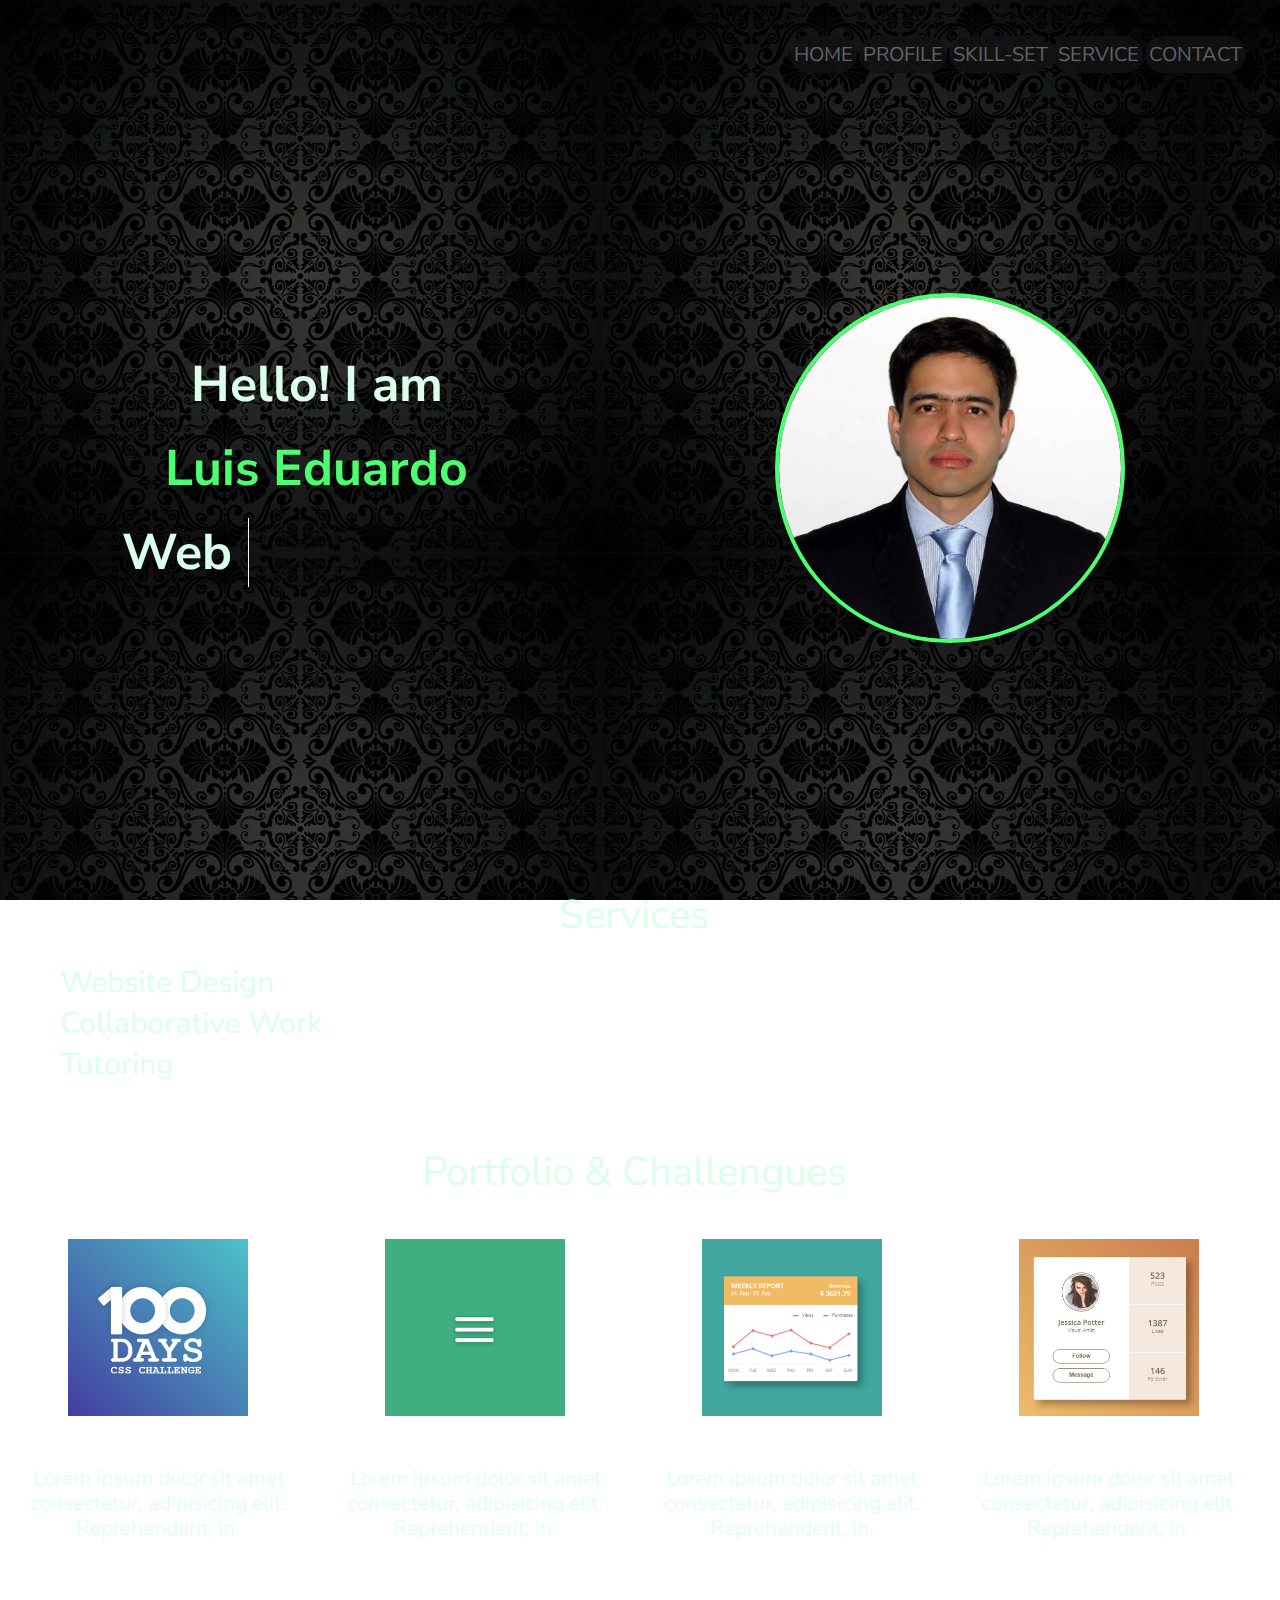
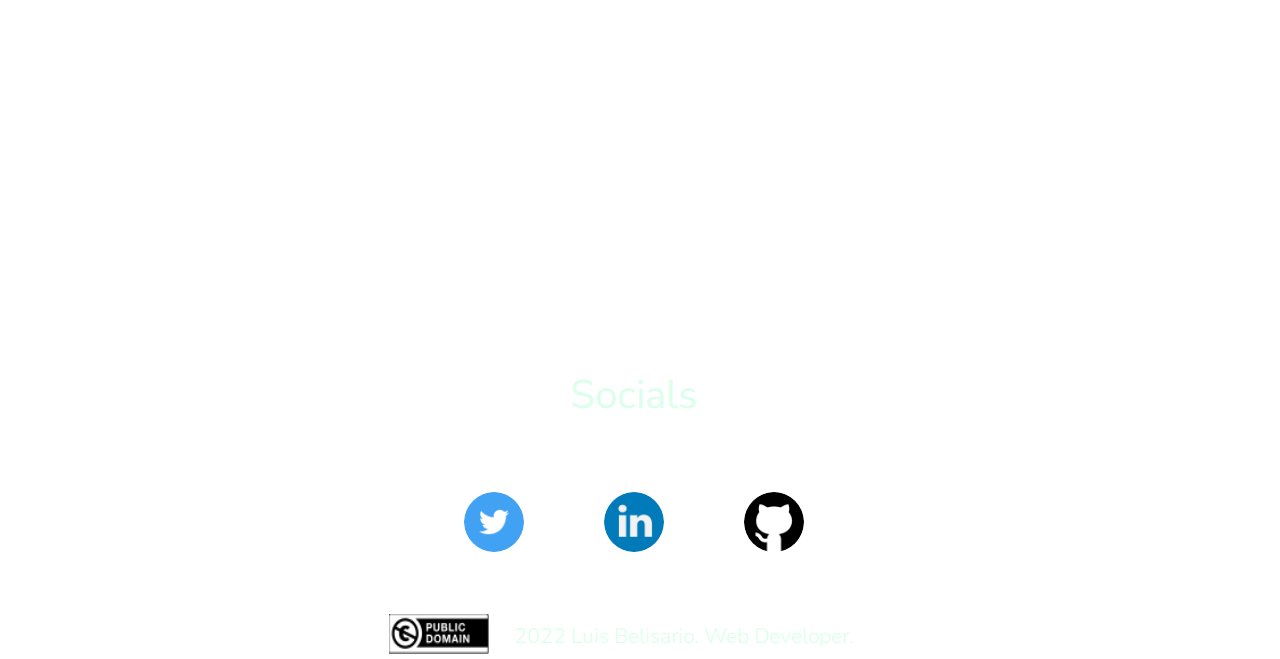
<file: index.html>
<!DOCTYPE html>
<html lang="en">
<head>
    <meta charset="UTF-8">
    <meta http-equiv="X-UA-Compatible" content="IE=edge">
    <meta name="viewport" content="width=device-width, initial-scale=1.0">
    <title>Web Developer | Luis Eduardo</title>
    <link rel="shortcut icon" href="./assets/images/favicon.png" type="image/x-icon">

    <!--CSS-->
    <link rel="stylesheet" href="assets/css/style.css">

    <!--WOW-->
    <link rel="stylesheet" href="assets/css/animate.css">
</head>
<body class="index__body">
 
    <!--NAVBAR-->
    <nav class="zone1A">
        <ul>
            <li>
                <a href="">Home</a> 
            </li>
            <li>
                <a href="./assets/pages/profile.html">Profile</a>
            </li>
            <li>
                <a href="./assets/pages/skillset.html">Skill-Set</a>
            </li>
            <li>
                <a href="./assets/pages/service.html">Service</a>
            </li>
            <li>
                <a href="./assets/pages/contact.html">Contact</a>
            </li>
        </ul>
    </nav>  
    
    <!--HEADER-->
    <header class="zone1B index__header">
        <section class="header__section" >
            <h1><span class="spanTitle">Hello! I am</span><span class="textGreen spanTitle"> Luis Eduardo</span><span class="spanTitle spanEfect">Web Developer    .<span class="developerEfect">&#160;</span></span></h1>
        </section>
        <section class="header__section">
            <div class="container header__section">
            <img src="./assets/images/fotoluis.JPG" width="70%" alt="foto de Luis Eduardo" id="circle" class="image">
                <!--<div class="overlay">
                    <img src="./assets/images/fotoluis.JPG" width="140%" alt="foto de Luis Eduardo" class="circle secondImg">
                </div>-->
            </div>
        </section>
    </header>
    
    <!--MAIN-->
    <main class="zone1C">

        <!--SERVICES-->
        <h2 class="titleFont-size textCenter">Services</h2>
        <ul>
            <li>
                <a href="./assets/pages/service.html#responsivedesing" class="subTitleFont-size serviceMargin">Website Design</a>
            </li>
            <li>
                <a href="./assets/pages/service.html#collaborativework" class="subTitleFont-size serviceMargin">Collaborative Work</a>
            </li>
            <li>
                <a href="./assets/pages/service.html#tutoring" class="subTitleFont-size serviceMargin">Tutoring</a>
            </li>
        </ul>

        <!--PORTFOLIO & CHALLENGUES-->
        <h2 class="titleFont-size textCenter topMargin">Portfolio & Challengues</h2>
        <section class="main__portfolio--section">
            <article class="main__portfolio--article" >
                <figure class="main__portfolio--figure">
                    <img src="./assets/images/Challangue 1.png" width="180" alt="CSS Challengue" class="minMargin">
                    <div class="main__portfolio--div"> 
                        <figcaption class="minMargin2 wow pulse" data-wow-offset="10" data-wow-iteration="2" data-wow-delay="0.1s"><b>CSS Challengue</b></figcaption>
                        <p class="minMargin">Lorem ipsum dolor sit amet consectetur, adipisicing elit. Reprehenderit, in.</p>
                    </div>   
                </figure>
                <figure class="main__portfolio--figure">
                    <img src="./assets/images/Challangue 2.png" width="180" alt="Menu Icon Challengue" class="minMargin">
                    <div class="main__portfolio--div">
                        <figcaption class="minMargin2 wow pulse" data-wow-offset="10" data-wow-iteration="2" data-wow-delay="2s"><b>Menu Icon</b></figcaption>
                        <p class="minMargin">Lorem ipsum dolor sit amet consectetur, adipisicing elit. Reprehenderit, in.</p>
                    </div>
                </figure>
            </article>
            <article class="main__portfolio--article">
                <figure class="main__portfolio--figure">
                    <img src="./assets/images/Challangue 3.png" width="180" alt="Statistic Challengue" class="minMargin">
                    <div class="main__portfolio--div">
                        <figcaption class="minMargin2 wow pulse" data-wow-offset="10" data-wow-iteration="2" data-wow-delay="4s"><b>Statistic</b></figcaption>
                        <p class="minMargin">Lorem ipsum dolor sit amet consectetur, adipisicing elit. Reprehenderit, in.</p>
                    </div>
                </figure>
                <figure class="main__portfolio--figure">
                    <img src="./assets/images/Challangue 4.png" width="180" alt="Profile Challengue" class="minMargin">
                    <div class="main__portfolio--div">
                        <figcaption class="minMargin2 wow pulse" data-wow-offset="10" data-wow-iteration="2" data-wow-delay="6s"><b>Profile</b></figcaption>
                        <p class="minMargin">Lorem ipsum dolor sit amet consectetur, adipisicing elit. Reprehenderit, in.</p>
                    </div>
                </figure>
            </article>
        </section>
    </main>

    <!--FOOTER-->
    <footer class="zone1D">
        <h2 class="textCenter">Socials</h2>
        <!--SOCIALS-->
        <section class="footerSection">
            <div class="socialMargin">
                <a href="https://www.twitter.com" target="_blank">
                    <img src="assets/images/twitter.png" width="60" alt="Twitter" class="backgroundImg">
                </a>
            </div>
            <div class="socialMargin">
                <a href="https://www.linkedin.com" target="_blank">
                    <img src="assets/images/linkedin.png" width="60" alt="Linkedin" class="backgroundImg">
                </a>
            </div>
            <div class="socialMargin">
                <a href="https://github.com" target="_blank">
                    <img src="assets/images/github.png" width="60" alt="Github" class="backgroundImg">
                </a>
            </div>
        </section>

        <!--PUBLIC DOMAIN-->
        <section class="footerSection">
            <img src="assets/images/publicdomain.png" width="100" height="40" alt="public domain">
            <p class="domainMargin">2022 Luis Belisario. Web Developer.</p>
        </section>
    </footer>

    <script src="assets/js/wow.min.js"></script>
    <script>
    new WOW().init();
    </script>
</body>
</html>
</file>
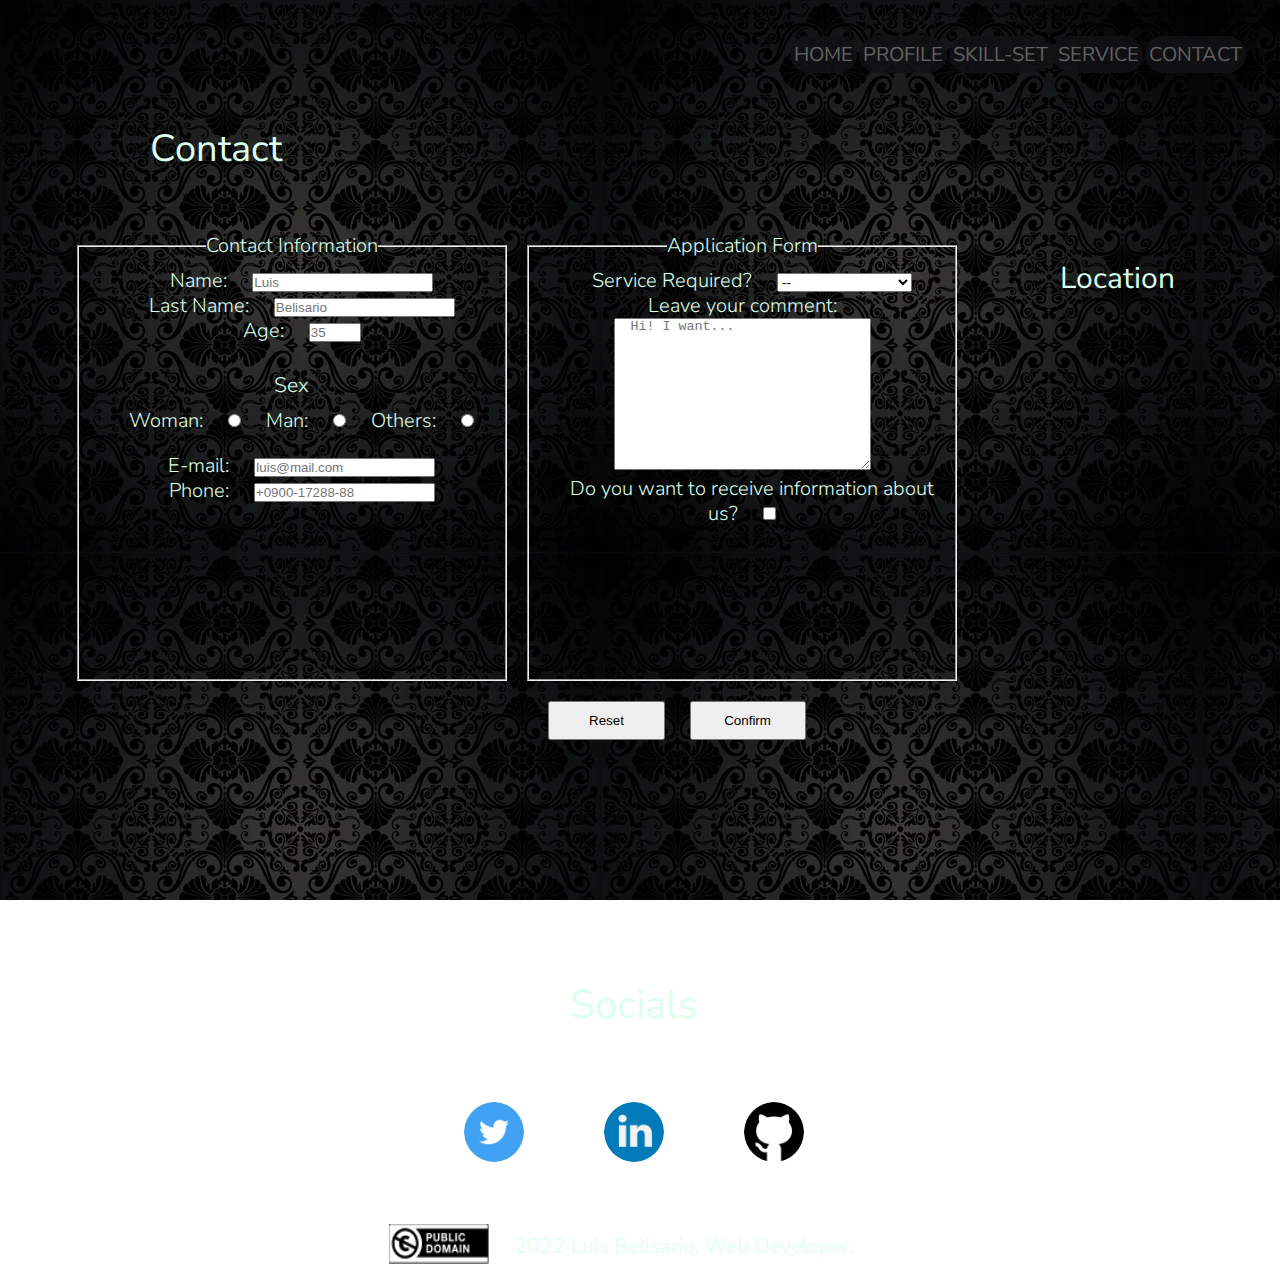
<file: assets/pages/contact.html>
<!DOCTYPE html>
<html lang="en">
<head>
    <meta charset="UTF-8">
    <meta http-equiv="X-UA-Compatible" content="IE=edge">
    <meta name="viewport" content="width=device-width, initial-scale=1.0">
    <title>Contact | Luis Eduardo | Web Developer</title>
    <link rel="shortcut icon" href="../images/favicon.png" type="image/x-icon">
    
    <!--CSS-->
    <link rel="stylesheet" href="../css/style.css">
</head>
<body class="contact__body">
    
    <!--NAVBAR-->
    <nav class="zone5A">
        <ul>
            <li>
                <a href="../../index.html">Home</a>
            </li>
            <li>
                <a href="profile.html">Profile</a>
            </li>
            <li>
                <a href="skillset.html">Skill-Set</a>
            </li>
            <li>
                <a href="service.html">Service</a>
            </li>
            <li>
                <a href="">Contact</a> 
            </li>
        </ul>
    </nav>  

    <!--CONTACT FORM-->
    <header class="zone5B headerMargin">
        <h2>Contact</h2>
    </header>  
    <form action="envio.php" class="zone5C contact__form">
        <fieldset class="contact__form--fieldset minMargin">
            <legend>Contact Information</legend>
            <div>
                <label for="fname" class="minMargin">Name:</label>
                <input type="text" id:="fname" placeholder="Luis" name="Fname">
            </div>
            <div>
                <label for="lname" class="minMargin">Last Name:</label>
                <input type="text" id:="lname" placeholder="Belisario" name="Lname">
            </div>
            <div>
                <label for="age" class="minMargin">Age:</label>
                <input type="number" id="age" placeholder="35" max="90" min="18" name="Age">
            </div>
            <div class="minMargin">
                <p>Sex</p>
                <label for="sex" class="minMargin">Woman:</label>
                <input type="radio" id="sex" name="Sex" value="Woman" class="button">
                <label for="sex" class="minMargin">Man:</label>
                <input type="radio" id="sex" name="Sex" value="Man" class="button">
                <label for="sex" class="minMargin">Others:</label>
                <input type="radio" id="sex" name="Sex" value="Others" class="button">
            </div>
            <div>
                <label for="email" class="minMargin">E-mail:</label>
                <input type="email" id="email" placeholder="luis@mail.com" name="Email">
            </div>
            <div>
                <label for="tel" class="minMargin">Phone:</label>
                <input type="tel" id="tel" placeholder="+0900-17288-88" name="Phone">
            </div>
        </fieldset>
        <fieldset class="contact__form--fieldset minMargin">
            <legend>Application Form</legend>
            <div>
                <label for="service" class="minMargin">Service Required?</label>
                <select name="Service" id="service" class="button">
                    <option value="--">--</option>
                    <option value="Website Design">Website Design</option>
                    <option value="Collaborative Work">Collaborative Work</option>
                    <option value="Tutoring">Tutoring</option>
                </select>
            </div>
            <div>
                <label for="comment" class="minMargin">Leave your comment:</label>
                <textarea placeholder="  Hi! I want..." id="coment" cols="30" rows="10"></textarea>
            </div>
            <div>
                <label for="information" class="minMargin">Do you want to receive information about us?</label>
                <input type="checkbox" id="information" name="Information" value="Yes" class="button">
            </div>
        </fieldset>        
        <div class="contact__form--div">
            <input type="reset" value="Reset" class="minMargin w20 button">
            <input type="submit" value="Confirm" class="minMargin w20 button">
        </div>
    </form>
 
    <!--LOCATION-->
    <aside class="zone5D textCenter">
        <h3 class="minMargin">Location</h3>
        <iframe src="https://www.google.com/maps/embed?pb=!1m18!1m12!1m3!1d11707.262749266916!2d86.91622032349422!3d27.988119872821105!2m3!1f0!2f0!3f0!3m2!1i1024!2i768!4f13.1!3m3!1m2!1s0x39e854a215bd9ebd%3A0x576dcf806abbab2!2sMonte%20Everest!5e1!3m2!1ses-419!2sar!4v1653875028900!5m2!1ses-419!2sar" width="auto" height="auto" style="border: 5px;" allowfullscreen="" loading="lazy" referrerpolicy="no-referrer-when-downgrade"></iframe>
    </aside>

    <!--FOOTER-->
    <footer class="zone5E">
        <h2 class="textCenter">Socials</h2>
        <!--SOCIALS-->
        <section class="footerSection">
            <div class="socialMargin">
                <a href="https://www.twitter.com" target="_blank">
                    <img src="../images/twitter.png" width="60" alt="Twitter" class="backgroundImg">
                </a>
            </div>
            <div class="socialMargin">
                <a href="https://www.linkedin.com" target="_blank">
                    <img src="../images/linkedin.png" width="60" alt="Linkedin" class="backgroundImg">
                </a>
            </div>
            <div class="socialMargin">
                <a href="https://github.com" target="_blank">
                    <img src="../images/github.png" width="60" alt="Github" class="backgroundImg">
                </a>
            </div>
        </section>

        <!--PUBLIC DOMAIN-->
        <section class="footerSection">
            <img src="../images/publicdomain.png" width="100" height="40" alt="public domain">
            <p class="domainMargin">2022 Luis Belisario. Web Developer.</p>
        </section>
    </footer>
</body>
</html>
</file>
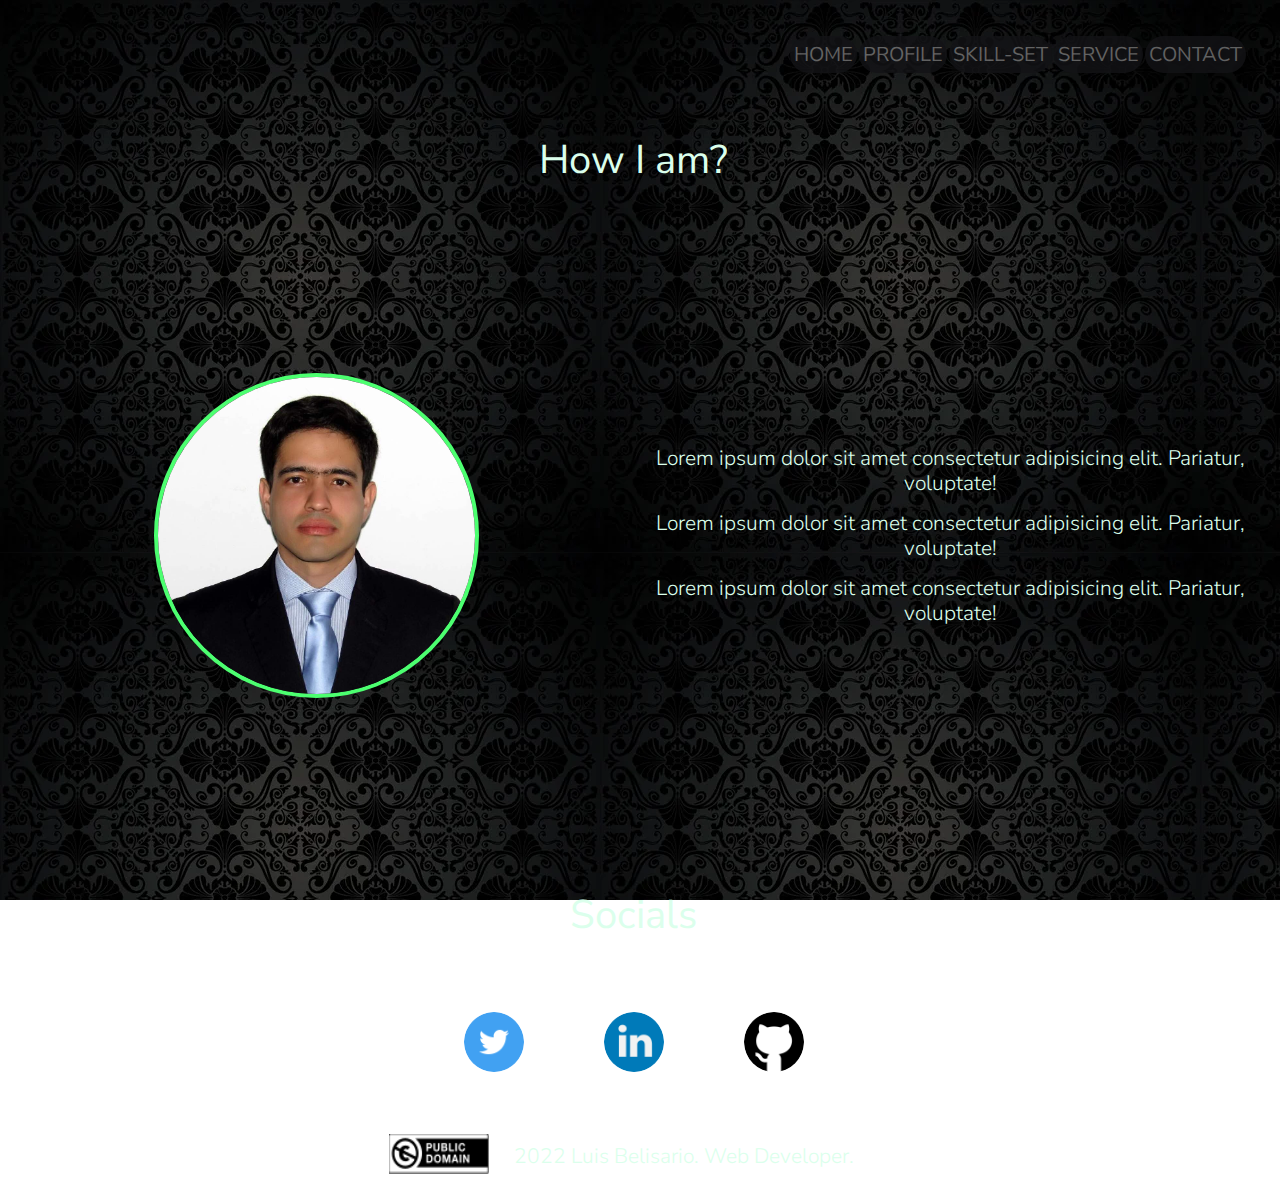
<file: assets/pages/profile.html>
<!DOCTYPE html>
<html lang="en">
<head>
    <meta charset="UTF-8">
    <meta http-equiv="X-UA-Compatible" content="IE=edge">
    <meta name="viewport" content="width=device-width, initial-scale=1.0">
    <title>Profile | Luis Eduardo | Web Developer</title>
    <link rel="shortcut icon" href="../images/favicon.png" type="image/x-icon">
    
    <!--CSS-->
    <link rel="stylesheet" href="../css/style.css">
</head>
<body class="profile__body">

    <!--NAVBAR-->
    <nav class="zone2A">
        <ul>
            <li>
                <a href="../../index.html">Home</a>
            </li>
            <li>
                <a href="">Profile</a> 
            </li>
            <li>
                <a href="skillset.html">Skill-Set</a>
            </li>
            <li>
                <a href="service.html">Service</a>
            </li>
            <li>
                <a href="contact.html">Contact</a>
            </li>
        </ul>
    </nav>  
    
    <header class="zone2B">
        <h2>How I am?</h2>
    </header>  
    <!--MAIN-->
    <main class="zone2C profile__main">
        <section class="profile__main--img" >
            <img src="../images/fotoluis.JPG" width="70%" id="circle"alt="foto de Luis Eduardo">
        </section>
        <section class="profile__main--text">
            <p class="p.minMargin">Lorem ipsum dolor sit amet consectetur adipisicing elit. Pariatur, voluptate!</p>
            <p class="p.minMargin">Lorem ipsum dolor sit amet consectetur adipisicing elit. Pariatur, voluptate!</p>
            <p class="p.minMargin">Lorem ipsum dolor sit amet consectetur adipisicing elit. Pariatur, voluptate!</p>                        
        </section>
    </main>
         
    <!--FOOTER-->
    <footer class="zone2D">
        <h2 class="textCenter">Socials</h2>
        <!--SOCIALS-->
        <section class="footerSection">
            <div class="socialMargin">
                <a href="https://www.twitter.com" target="_blank">
                    <img src="../images/twitter.png" width="60" alt="Twitter" class="backgroundImg">
                </a>
            </div>
            <div class="socialMargin">
                <a href="https://www.linkedin.com" target="_blank">
                    <img src="../images/linkedin.png" width="60" alt="Linkedin" class="backgroundImg">
                </a>
            </div>
            <div class="socialMargin">
                <a href="https://github.com" target="_blank">
                    <img src="../images/github.png" width="60" alt="Github" class="backgroundImg">
                </a>
            </div>
        </section>

        <!--PUBLIC DOMAIN-->
        <section class="footerSection">
            <img src="../images/publicdomain.png" width="100" height="40" alt="public domain">
            <p class="domainMargin">2022 Luis Belisario. Web Developer.</p>
        </section>
    </footer>
</body>
</html>
</file>
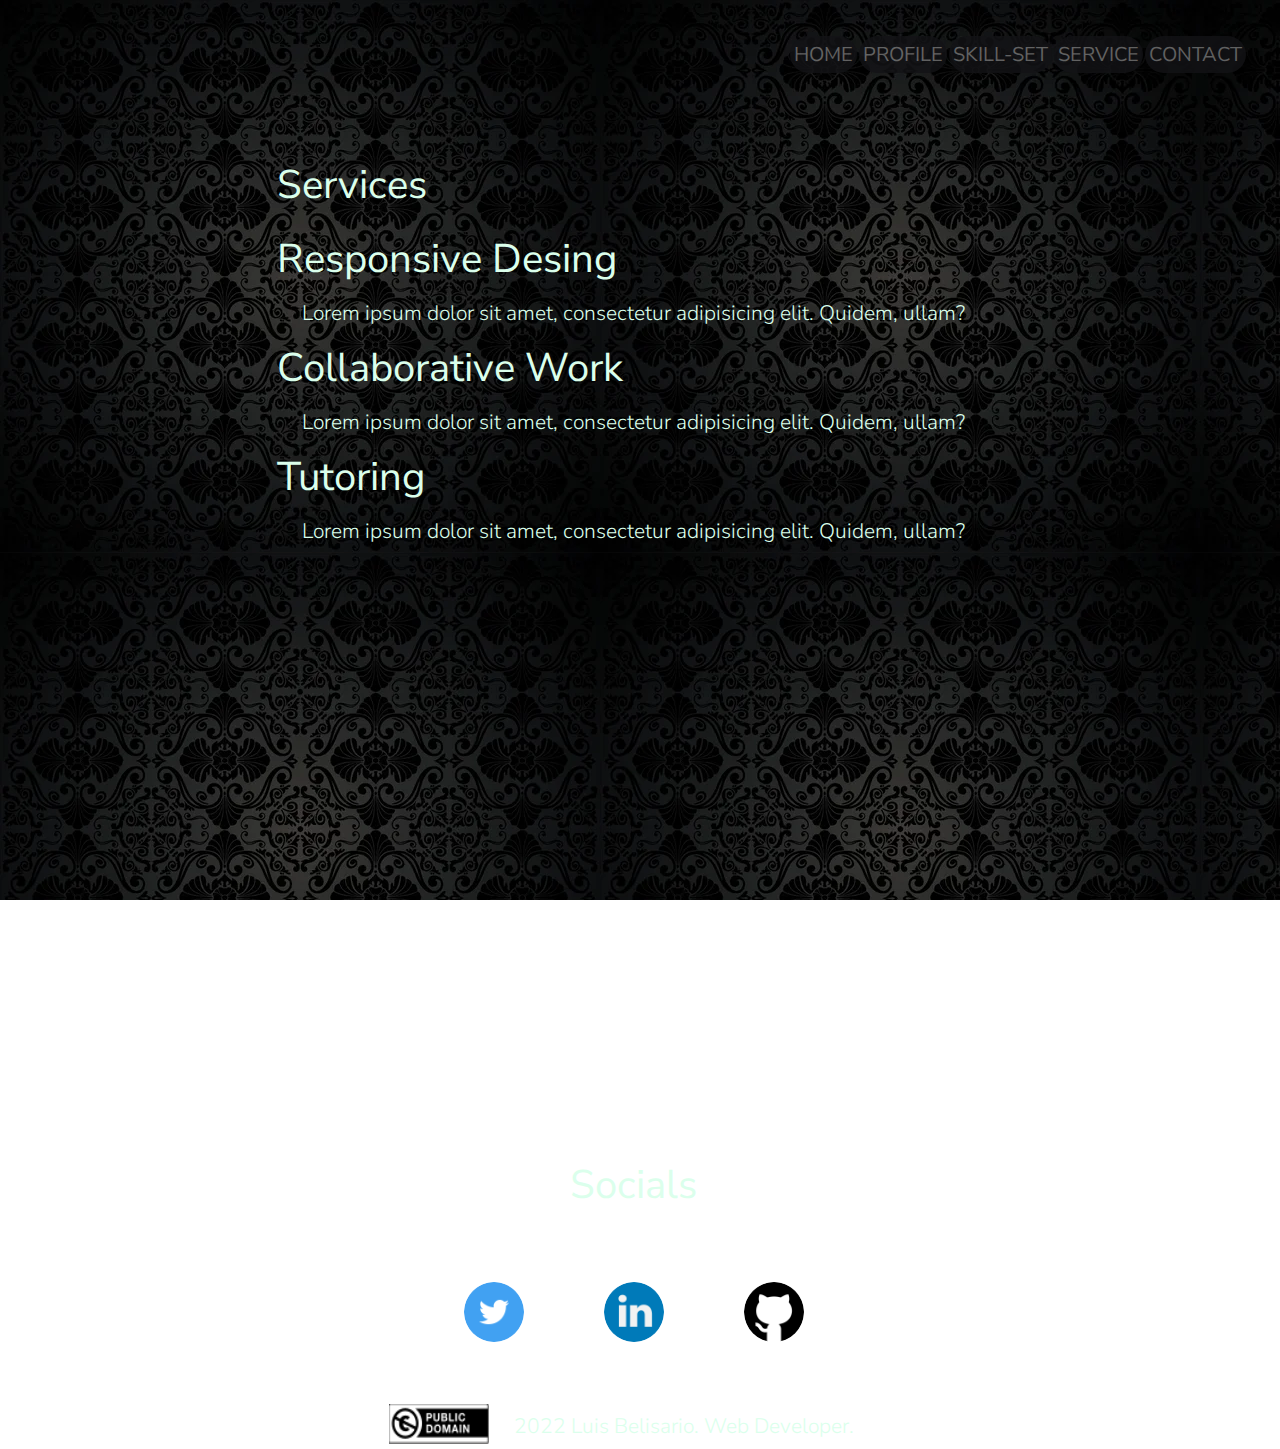
<file: assets/pages/service.html>
<!DOCTYPE html>
<html lang="en">
<head>
    <meta charset="UTF-8">
    <meta http-equiv="X-UA-Compatible" content="IE=edge">
    <meta name="viewport" content="width=device-width, initial-scale=1.0">
    <title>Service | Luis Eduardo | Web Developer</title>
    <link rel="shortcut icon" href="../images/favicon.png" type="image/x-icon">
    
    <!--CSS-->
    <link rel="stylesheet" href="../css/style.css">
</head>
<body class="service__body">
    
    <!--NAVBAR-->
    <nav class="zone4A">
        <ul>
            <li>
                <a href="../../index.html">Home</a>
            </li>
            <li>
                <a href="profile.html">Profile</a>
            </li>
            <li>
                <a href="skillset.html">Skill-Set</a>
            </li>
            <li>
                <a href="">Service</a>
            </li>
            <li>
                <a href="contact.html">Contact</a>
            </li>
        </ul>
    </nav>  

    <!--SERVICES-->
    <main class="zone4B">
        <h2>Services</h2>
        <section id=responsivedesing>
            <h2>Responsive Desing</h2>
            <p>Lorem ipsum dolor sit amet, consectetur adipisicing elit. Quidem, ullam?</p>
        </section>
        <section id="collaborativework">
            <h2>Collaborative Work</h2>
            <p>Lorem ipsum dolor sit amet, consectetur adipisicing elit. Quidem, ullam?</p>
        </section>
        <section id="tutoring">
            <h2>Tutoring</h2>
            <p>Lorem ipsum dolor sit amet, consectetur adipisicing elit. Quidem, ullam?</p>
        </section>
    </main>
    <!--FOOTER-->
    <footer class="zone4C">
        <h2 class="textCenter">Socials</h2>
        <!--SOCIALS-->
        <section class="footerSection">
            <div class="socialMargin">
                <a href="https://www.twitter.com" target="_blank">
                    <img src="../images/twitter.png" width="60" alt="Twitter" class="backgroundImg">
                </a>
            </div>
            <div class="socialMargin">
                <a href="https://www.linkedin.com" target="_blank">
                    <img src="../images/linkedin.png" width="60" alt="Linkedin" class="backgroundImg">
                </a>
            </div>
            <div class="socialMargin">
                <a href="https://github.com" target="_blank">
                    <img src="../images/github.png" width="60" alt="Github" class="backgroundImg">
                </a>
            </div>
        </section>

        <!--PUBLIC DOMAIN-->
        <section class="footerSection">
            <img src="../images/publicdomain.png" width="100" height="40" alt="public domain">
            <p class="domainMargin">2022 Luis Belisario. Web Developer.</p>
        </section>
    </footer>
</body>
</html>
</file>
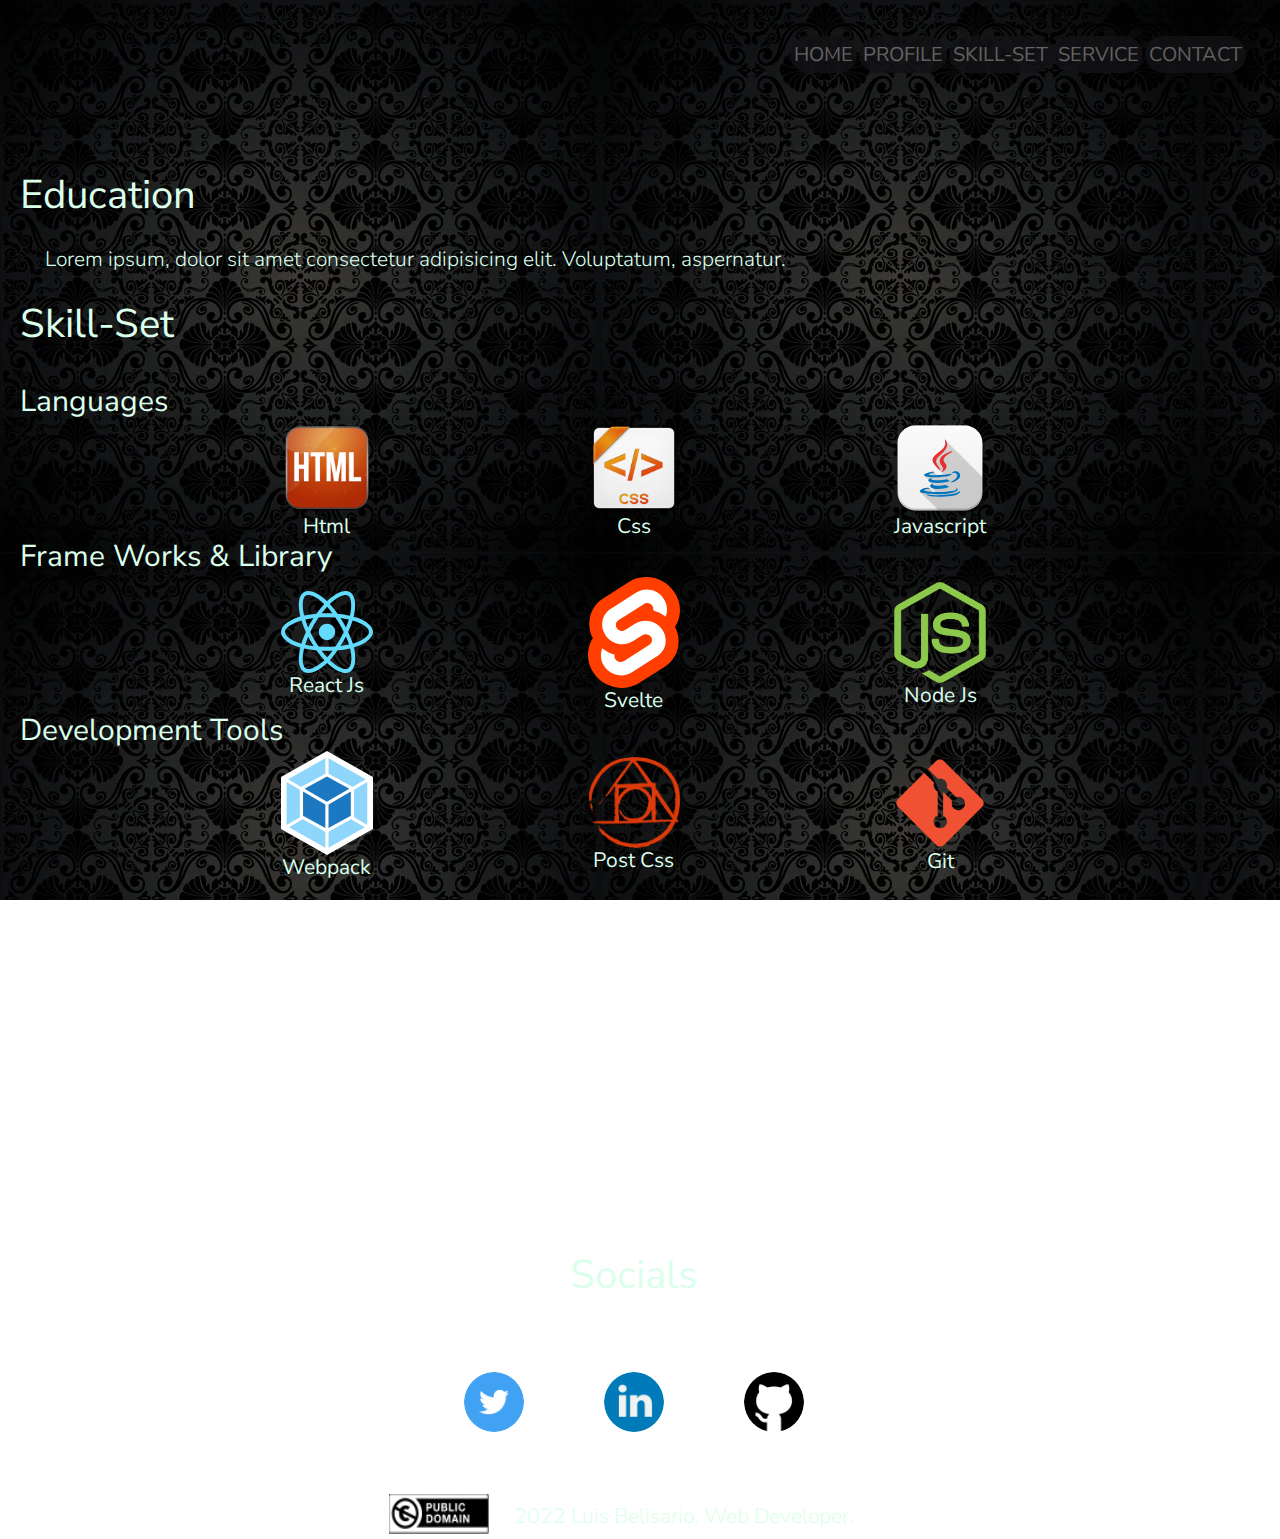
<file: assets/pages/skillset.html>
<!DOCTYPE html>
<html lang="en">
<head>
    <meta charset="UTF-8">
    <meta http-equiv="X-UA-Compatible" content="IE=edge">
    <meta name="viewport" content="width=device-width, initial-scale=1.0">
    <title>Skill Set | Luis Eduardo | Web Developer</title>
    <link rel="shortcut icon" href="../images/favicon.png" type="image/x-icon">
    
    <!--CSS-->
    <link rel="stylesheet" href="../css/style.css">
</head>
<body class="skillset__body">
    
    <!--NAVBAR-->
    <nav class="zone3A">
        <ul>
            <li>
                <a href="../../index.html">Home</a>
            </li>
            <li>
                <a href="profile.html">Profile</a>
            </li>
            <li>
                <a href="">Skill-Set</a> 
            </li>
            <li>
                <a href="service.html">Service</a>
            </li>
            <li>
                <a href="contact.html">Contact</a>
            </li>
        </ul>
    </nav>  
    
    <main class="zone3B">
        <!--EDUCATION-->
        <h2>Education</h2>
        <p>Lorem ipsum, dolor sit amet consectetur adipisicing elit. Voluptatum, aspernatur.</p>
    
        <!--SKILL-SET-->
        <h2>Skill-Set</h2>
        <section class="minMargPx">
        
            <!--LANGUAGES-->
            <h3>Languages</h3>
            <article class="displayFlex alineItemsCenter jCCenter">
                <figure class="textCenter alineItemsCenter jCCenter w25">
                    <img src="../images/html-icon.png" width="30%" alt="Html" class="minMarginPx">
                    <figcaption class="minMarginPx">Html</figcaption>               
                </figure>
                <figure class="textCenter alineItemsCenter jCCenter w25">
                    <img src="../images/css-icon.png" width="30%" alt="Css" class="minMarginPx">
                    <figcaption class="minMarginPx">Css</figcaption>               
                </figure>
                <figure class="textCenter alineItemsCenter jCCenter w25">
                    <img src="../images/Alecive-Flatwoken-Apps-Java.svg" width="30%" alt="Javascript" class="minMarginPx">
                    <figcaption class="minMarginPx">Javascript</figcaption>               
                <figurev>            
            </article>

            <!--FRAME WORKS & LIBRARY-->
            <h3>Frame Works & Library</h3>
            <article class="displayFlex alineItemsCenter jCCenter">
                <figure class="textCenter alineItemsCenter jCCenter w25">
                    <img src="../images/cdnlogo.com_react.svg" width="30%" alt="React Js" class="minMarginPx">
                    <figcaption class="minMarginPx">React Js</figcaption>               
                </figure>
                <figure class="textCenter alineItemsCenter jCCenter w25">
                    <img src="../images/Svelte_Logo.svg" width="30%" alt="Svelte" class="minMarginPx">
                    <figcaption class="minMarginPx">Svelte</figcaption>               
                </figure>
                <figure class="textCenter alineItemsCenter jCCenter w25">
                    <img src="../images/node.png" width="30%" alt="Node Js" class="minMarginPx">
                    <figcaption class="minMarginPx">Node Js</figcaption>               
                </figure>    
            </article> 
            
            <!--DEVELOPMENT TOOLS-->
            <h3>Development Tools</h3>
            <article class="displayFlex alineItemsCenter jCCenter">
                <figure class="textCenter alineItemsCenter jCCenter w25">
                    <img src="../images/webpack.svg" width="30%" alt="Webpack" class="minMarginPx">
                    <figcaption class="minMarginPx">Webpack</figcaption>             
                </figure>
                <figure class="textCenter alineItemsCenter jCCenter w25">
                <img src="../images/PostCSS_Logo.png" width="30%" alt="Post Css" class="minMarginPx">
                    <figcaption class="minMarginPx">Post Css</figcaption>             
                </figure>
                <figure class="textCenter alineItemsCenter jCCenter w25">
                    <img src="../images/Git_icon.svg.png" width="30%" alt="Git" class="minMarginPx">
                    <figcaption class="minMarginPx">Git</figcaption>              
                </figure>  
            </article>   
        </section>
    </main>
    <!--FOOTER-->
    <footer class="zone3C">
        <h2 class="textCenter">Socials</h2>
        <!--SOCIALS-->
        <section class="footerSection">
            <div class="socialMargin">
                <a href="https://www.twitter.com" target="_blank">
                    <img src="../images/twitter.png" width="60" alt="Twitter" class="backgroundImg">
                </a>
            </div>
            <div class="socialMargin">
                <a href="https://www.linkedin.com" target="_blank">
                    <img src="../images/linkedin.png" width="60" alt="Linkedin" class="backgroundImg">
                </a>
            </div>
            <div class="socialMargin">
                <a href="https://github.com" target="_blank">
                    <img src="../images/github.png" width="60" alt="Github" class="backgroundImg">
                </a>
            </div>
        </section>

        <!--PUBLIC DOMAIN-->
        <section class="footerSection">
            <img src="../images/publicdomain.png" width="100" height="40" alt="public domain">
            <p class="domainMargin">2022 Luis Belisario. Web Developer.</p>
        </section>
    </footer>
</body>
</html>
</file>
<file: assets/css/style.css>
@import url('https://fonts.googleapis.com/css2?family=Nunito+Sans:wght@300;400;700&display=swap');

/*RESET*/
*{
    padding: 0rem;
    margin: 0rem;
}

/*GENERAL STYLES*/
html{
	font-size: 62.5%;
    background-image: url(../images/realezaOscuro.jpg);
    background-attachment: fixed;
    height: 100%;
}
body{
    width: 99%;
    display: grid;
}
header{
    display: flex;
}
figcaption{
    font-family: 'Nunito Sans', sans-serif;
    font-size: 2.1rem;
    line-height: 2rem;
    font-weight: 400;
    color: hsl(148, 100%, 93%);
}
form{
    color: hsl(148, 100%, 93%);
    margin: 5rem auto;
    padding: auto;
    font-family: 'Nunito Sans', sans-serif;
    font-size: 2rem;
    line-height: 2.5rem;
    font-weight: 300;
    text-align: center;
}
h1{
    font-family: 'Nunito Sans', sans-serif;
    font-size: 5rem;
    font-weight: 700;
}
h2{
    font-family: 'Nunito Sans', sans-serif;
    font-weight: 400;
    font-size: 4rem;
    color: hsl(148, 100%, 93%);
    margin: 1rem;
    padding: 1rem;
}
h3{
    font-family: 'Nunito Sans', sans-serif;
    font-weight: 400;
    font-size: 3rem;
    margin: auto;
    padding: auto;
}
h4{
    font-family: 'Nunito Sans', sans-serif;
    font-weight: 400;
    font-size: 2.5rem;
    margin: auto;
    padding: auto;
}
h2,
h3,
h4{
    font-family: 'Nunito Sans', sans-serif;
    font-weight: 400;
}
header,
main,
footer,
aside{
    color: hsl(148, 100%, 93%);
    margin: 4rem auto;
    padding: 4rem auto;
}
nav{
    text-transform: uppercase;
    display: flex;
    margin: 5rem 2rem;
    padding: auto;
    align-items: center;
    flex-direction: row-reverse;
    
}
    nav ul{
        list-style: none;
        display: flex;
        justify-items: right;
    }
        nav ul li a{
            color: hsl(0, 0%, 47%);
            text-decoration: none;
            font-size: 2rem;
            font-family: 'Nunito Sans', sans-serif;
            font-weight: 400;
            display: inline-block;
            margin: .8rem .1rem;
            padding: .5rem .4rem;
            background-color: hsl(240, 7%, 8%);
            opacity: 80%;
            border-radius: 5rem;
            /*prueba*/
            background-image: linear-gradient(currentColor, currentColor);
            background-position: 50% 80%;
            background-repeat: no-repeat;
            background-size: 0% 2px;
            transition: background-size 0.4s;
        }
        nav ul li a:hover{
            color:hsl(38, 100%, 65%);
            font-weight: 700;
            cursor: pointer;
            /*prueba*/
            background-size: 90% 2px;
        }
ul{
    list-style: none;
}
    main ul li a{
        color: hsl(148, 100%, 93%);
        text-decoration: none;
        font-family: 'Nunito Sans', sans-serif;
        background-image: linear-gradient(currentColor, currentColor);
        background-position: 50% 80%;
        background-repeat: no-repeat;
        background-size: 0% 2px;
        transition: background-size 0.4s;
    }        
    main ul li a:hover{
        color: hsl(38, 100%, 65%);
        font-weight: 700;
        background-size: 80% 2px;
        cursor: pointer;
    }        
p{
    font-family: 'Nunito Sans', sans-serif;
    font-size: 2.1rem;
    line-height: 2.5rem;
    font-weight: 300;
    color: hsl(148, 100%, 93%);
    margin: 5px;
    padding: 5px;
}

/*CLASS SELECTORS*/
    /*GENERAL*/
.backgroundImg{
    background-color:white ;
    border-radius: 50%;
}
.displayFlex{ 
    display: flex;
}
.wrap{
    flex-wrap: nowrap;
}
.flowWrap{
    flex-flow: wrap;
}
.textCenter{
    text-align: center;
}
.justifyContent{ 
    justify-content: space-evenly;
}
.jCCenter{
    justify-content: center;
}
.alineItemsCenter{
    align-items: center;
}
.alineContainCenter{
    align-content: center;
}
.button:hover{
    cursor: pointer;
}

    /*SECTION*/
.headerMargin{
    padding: 1rem 10rem;
    margin: 2rem 5rem;
}
.footerSection{
    display: flex;
    margin: 2rem 2rem 0rem 2rem;
    padding: 2rem 2rem 0rem 2rem;
    justify-content: center;
}
.socialMargin{
    margin: 1rem;
    padding: 1rem 3rem;
}
.domainMargin{
    margin: 1rem;
    padding: 0rem 1.5rem;
}
.direction{
    flex-direction: row;
}
.serviceMargin{
    margin-left: 5rem;
    padding: 1rem;;
}
    
    /*DIMENTION, WIDTH & HEIGHT*/
.circle{
    border-radius: 50%;
    border: solid 0.4rem;
    color: hsl(132, 100%, 65%);
}
.minMargPx{
    padding: 10px;
    margin: 10px;
}
.minMargin{
    padding: 1rem;
    margin: 1rem;
}
.minMargin2{
    padding: 0.5rem auto;
    margin: 0rem auto;
}
.topMargin{
    margin-top: 5rem;
}
.w100{
    width: 100%;
}
.w90{
    width: 90%;
}
.w50{
    width: 50%;
}
.w40{
    width: 40%;
}
.w25{
    width: 25%;
}
.w20{
    width: 20%;
}
.h600{
    height: 600px;
}

        /*COLORS*/
.textBlack{
    color:hsl(143, 14%, 11%);
}
.textLightGrey{
    color: hsl(240, 2%, 58%);
}
.textDarkGray{
    color: hsl(0, 0%, 47%);
}
.textWhite{
    color: hsl(148, 100%, 93%);
}
.textYellow{
    color: hsl(38, 100%, 65%);
}
.textGreen{
    color: hsl(132, 100%, 65%);
}
.backgroundDark{
    background-color: hsl(240, 7%, 8%);
}

/*ID SELECTORS*/
#circle{
    border-radius: 50%;
    border: solid 0.4rem;
    color: hsl(132, 100%, 65%);
}


/*--------------------------------  INDEX  ------------------------------------ */
.index__body{
    /*width: 99%;
    display: grid;*/
    grid-template-columns: 1fr;
    grid-template-rows: 12vh 150vh 240vh 30vh;
    grid-template-areas: 
    "zone1A"
    "zone1B"
    "zone1C"
    "zone1D";
}
.zone1A{
    grid-area: zone1A;
}
.zone1B{
    grid-area: zone1B;
}
.zone1C{
    grid-area: zone1C;
}
.zone1D{
    grid-area: zone1D;
}
.index__header{
    flex-direction: column-reverse;
    align-items: center;
    justify-content: space-evenly;
}
.header__section{
    width: 90%;
    display: flex;
    justify-content: center;
}
.spanTitle{
    display: flex;
    justify-content: center;
    padding: 0.5rem;
    margin: 0.5rem;
    font-size: 5.8rem;
}
.titleFont-size{
    font-size: 5.5rem;
}
.subTitleFont-size{
    font-size: 4rem;
}
.textFont-size{
    font-size: 2.5rem;
}
.main__portfolio--section{
    display: flex;
    flex-wrap: wrap;
}
.main__portfolio--article{
    display: flex;
    flex-direction: column;
}
.main__portfolio--figure{
    display: flex;
    flex-direction: row;
    text-align: center;
}
.main__portfolio--div{
    display: flex;
    flex-direction: column;
    justify-content: center;
}
@media only screen and (min-width:360px){
    .index__body{
        grid-template-rows: 12vh 120vh 240vh 30vh;
    }
}
@media only screen and (min-width:420px){
    .index__body{
        grid-template-rows: 12vh 100vh 240vh 30vh;
    }
    .spanTitle{
        font-size: 4.5rem;
    }
}
@media only screen and (min-width:480px){
    .index__body{
        grid-template-rows: 12vh 80vh 210vh 30vh;
    }
    .spanTitle{
        font-size: 3.1rem;
    }
    .index__header{
        flex-direction: row;
    }
    .titleFont-size{
        font-size: 4rem;
    }
    .subTitleFont-size{
        font-size: 3rem;
    }
    .textFont-size{
        font-size: 2.1rem;
    }
}
@media only screen and (min-width:600px){
    .spanTitle{
        font-size: 3.8rem;
    }
}
@media only screen and (min-width:768px){
    .index__body{
        grid-template-rows: 12vh 80vh 140vh 30vh;
    }
    .main__portfolio--article{
        flex-direction: row;
    }
    p.minMargin{
        padding: auto;
        margin: auto;
    }
}
@media only screen and (min-width:1024px){
    .index__body{
        grid-template-rows: 12vh 80vh 120vh 30vh;
    }
    header section div img{
        width: 60%;
    }
    .spanTitle{
        font-size: 5rem;
    }
    .main__portfolio--section{
        flex-wrap: nowrap;
    }    
    .main__portfolio--figure{
        flex-direction: column;
        align-items: center;
    }
}


/* ------------------------------  PROFILE  --------------------------------------*/
.profile__body{
    grid-template-columns: 1fr;
    grid-template-rows: 12vh 20vh 180vh 30vh;
    grid-template-areas: 
    "zone2A"
    "zone2B"
    "zone2C"
    "zone2D";
}
.zone2A{
    grid-area: zone2A;
}
.zone2B{
    grid-area: zone2B;
}
.zone2C{
    grid-area: zone2C;
}
.zone2D{
    grid-area: zone2D;
}
.profile__main{
    display: flex;
    flex-direction: column;
    align-items: center;
}
.profile__main--img{
    width: 90%;
    display: flex;
    justify-content: center;
    margin: 2rem auto;
    padding: 1rem auto;
}
.profile__main--text{
    width: 90%;
    text-align: center;
}
@media only screen and (min-width:120px){
    .profile__body{
    grid-template-rows: 12vh 20vh 140vh 30vh;
    }
}
@media only screen and (min-width:360px){
    main.profile__main section img{
        width: 60%;
    }
}
@media only screen and (min-width:420px){
    .profile__body{
        grid-template-rows: 12vh 10vh 120vh 30vh;
    }
    main.profile__main section img{
        width: 50%;
    }
    header.zone2B{
        margin: 1rem auto;
        padding: 1 rem auto;
    }
}
@media only screen and (min-width:768px){
    .profile__body{
        grid-template-rows: 12vh 20vh 70vh 30vh;
    }
    .profile__main{
        flex-direction: row;
    }
    main.profile__main section img{
        width: 70%;
    }
    header.zone2B{
        margin: 0.5rem auto;
        padding: 0.5 rem auto;
    }
}
@media only screen and (min-width:1024px){
    .profile__body{
        grid-template-rows: 12vh 15vh 65vh 30vh;
    }
    main.profile__main section img{
        width: 60%;
    }
}
@media only screen and (min-width:1200px){
    main.profile__main section img{
        width: 50%;
    }
}


/* ------------------------------  SKILLSET  --------------------------------------*/
.skillset__body{
    grid-template-columns: 1fr;
    grid-template-rows: 12vh 120vh 30vh;
    grid-template-areas: 
    "zone3A"
    "zone3B"
    "zone3C"
}
.zone3A{
    grid-area: zone3A;
}
.zone3B{
    grid-area: zone3B;
}
.zone3C{
    grid-area: zone3C;
}
main.zone3B p{
    margin: auto 3rem;
}
@media only screen and (min-width:1200px){
    main.zone3B p{
        margin: auto 4rem;
    }
}


/* ------------------------------  SERVICE  --------------------------------------*/
.service__body{
    grid-template-columns: 1fr;
    grid-template-rows: 12vh 110vh 30vh;
    grid-template-areas: 
    "zone4A"
    "zone4B"
    "zone4C";
}
.zone4A{
    grid-area: zone4A;
}
.zone4B{
    grid-area: zone4B;
}
.zone4C{
    grid-area: zone4C;
}
main.zone4B section p{
    margin: auto 3rem;
}
@media only screen and (min-width:600px){
    main.zone4B section p{
        margin: auto 7rem;
    }
    main.zone4B h2{
        margin: auto 4rem;
    }
}


/* ------------------------------  CONTACT  --------------------------------------*/
.contact__body{
    grid-template-columns: repeat(3fr);
    grid-template-rows: 12vh 12vh 130vh 50vh 30vh;
    grid-template-areas: 
    "zone5A zone5A zone5A"
    "zone5B zone5B zone5B"
    "zone5C zone5C zone5C"
    "zone5D zone5D zone5D"
    "zone5E zone5E zone5E";
}
.zone5A{
    grid-area: zone5A;
}
.zone5B{
    grid-area: zone5B;
}
.zone5C{
    grid-area: zone5C;
}
.zone5D{
    grid-area: zone5D;
}
.zone5E{
    grid-area: zone5E;
}
.contact__form{
    display: flex;
    flex-direction: column;
    justify-items: center;
}
.contact__form--fieldset{
    display: flex;
    flex-direction: column;
}
@media only screen and (min-width:360px){
    .contact__body{
        grid-template-rows: 12vh 10vh 115vh 50vh 30vh;
    }
    header.zone5B h2{
        font-size: 3.8rem;
        margin: 0rem;
        padding: 0rem;
    }
    body.contact__body header.headerMargin{
        padding: 0.5rem 10rem;
        margin: 1rem 5rem;
    }
    form{
        margin: 2.5rem auto;
    }
}
@media only screen and (min-width:360px){
    .contact__body{
        grid-template-rows: 12vh 10vh 115vh 50vh 30vh;
    }
    header.zone5B h2{
        font-size: 3.8rem;
        margin: 0rem;
        padding: 0rem;
    }
    body.contact__body header.headerMargin{
        padding: 0.5rem 10rem;
        margin: 1rem 5rem;
    }
    form{
        margin: 2.5rem auto;
    }
}
@media only screen and (min-width:768px){
    .contact__body{
        grid-template-rows: 12vh 10vh 80vh 50vh 30vh;
    }
    .contact__form{
        flex-direction: row;
        justify-content: center;
        flex-wrap: wrap;
    }
    .contact__form--fieldset{
        width: 43%;
    }
    .contact__form--div{
        width: 60%;
    }
}
@media only screen and (min-width:912px){
    .contact__body{
        grid-template-rows: 12vh 10vh 80vh 30vh;
        grid-template-areas: 
        "zone5A zone5A zone5A"
        "zone5B zone5B zone5B"
        "zone5C zone5C zone5D"
        "zone5E zone5E zone5E";
    }
    .contact__form--fieldset{
        width: 42%;
    }
    .contact__form{
        justify-content: end;
    }
}

/* ---------------- ANIMATIONS ----------------------------------------------------*/

.spanEfect{
    position: relative;
}
h1 span .developerEfect{
    position: absolute;
    right: 0;
    width: 67%;
    background-image: url(../images/realezaOscuro.jpg);
    background-attachment: fixed;
    border-left: 1px solid rgb(248, 245, 245);
    animation: machine 1.5s infinite alternate steps(10);
    animation-delay: 0s;  
}
@keyframes machine{
    front{
        width: 100%;
    }
    to{
        width: 0%;
    }
}


/* -----------   Imagen sobre imagen para incluir mas adelante   --------------------
.container{
    position: relative;
    width: 50%;
}
.image{
    display: block;
    width: 100%;
    height: auto;
}
.overlay{
    position: absolute;
    top: 0;
    bottom: 0;
    left: 0;
    right: 0;
    height: 100%;
    width: 100%;
    opacity: 0;
    transition: .5s ease;
}
.container:hover .overlay {
    opacity: 1;
}
.secondImg {
    position: absolute;
    top: 50%;
    left: 50%;
    -webkit-transform: translate(-50%, -50%);
    -ms-transform: translate(-50%, -50%);
    transform: translate(-50%, -50%);
    align-items: center;
}
*/
            /*border-right: solid .2rem;
            border-left: solid .2rem;
            border-radius: 5rem;*/
</file>
